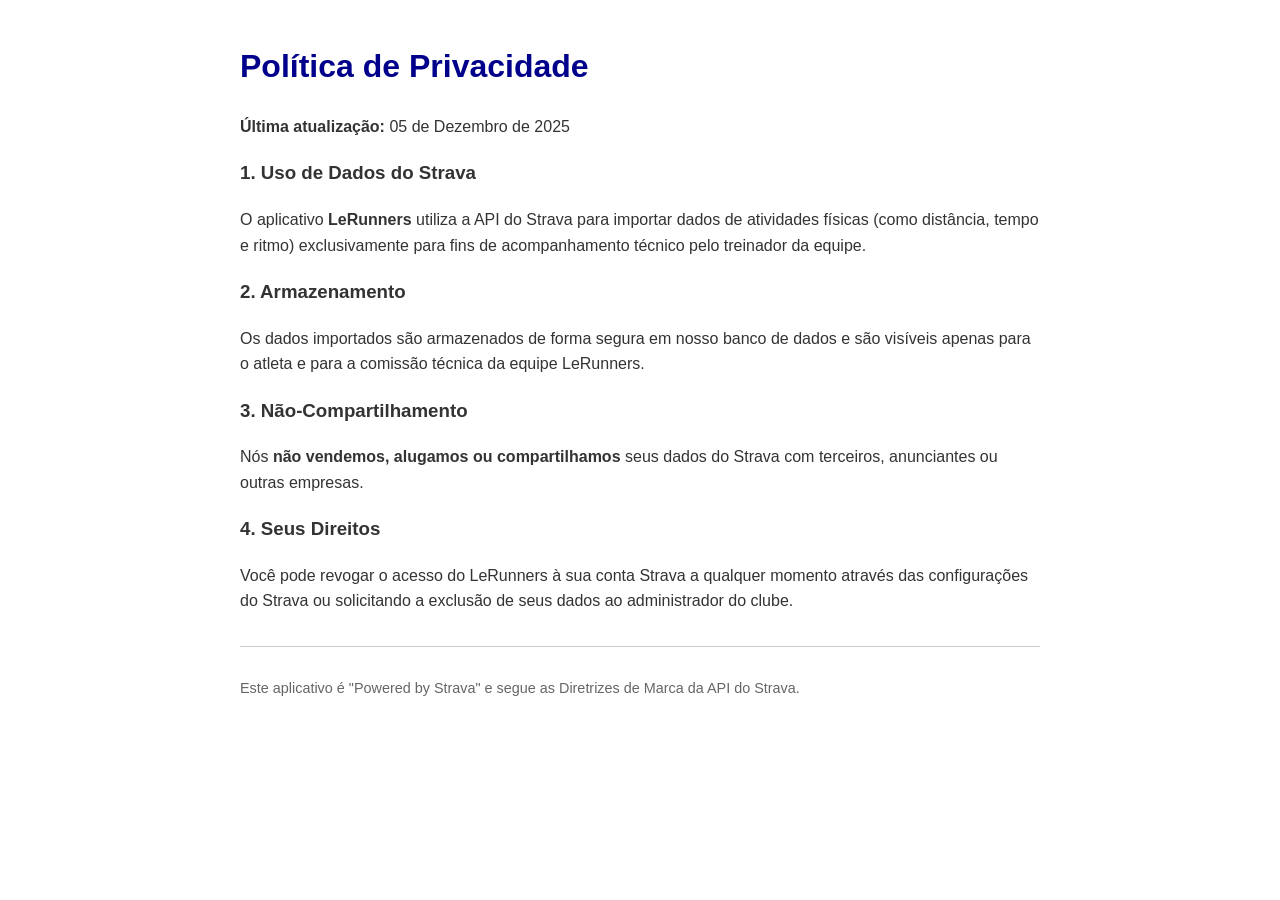
<file: privacy.html>
<!DOCTYPE html>
<html lang="pt-BR">
<head>
    <meta charset="UTF-8">
    <meta name="viewport" content="width=device-width, initial-scale=1.0">
    <title>Política de Privacidade - LeRunners</title>
    <style>
        body { font-family: -apple-system, sans-serif; padding: 20px; max-width: 800px; margin: 0 auto; line-height: 1.6; color: #333; }
        h1 { color: #00008B; }
        .strava-note { font-size: 0.9rem; color: #666; margin-top: 2rem; border-top: 1px solid #ccc; padding-top: 1rem; }
    </style>
</head>
<body>
    <h1>Política de Privacidade</h1>
    <p><strong>Última atualização:</strong> 05 de Dezembro de 2025</p>
    
    <h3>1. Uso de Dados do Strava</h3>
    <p>O aplicativo <strong>LeRunners</strong> utiliza a API do Strava para importar dados de atividades físicas (como distância, tempo e ritmo) exclusivamente para fins de acompanhamento técnico pelo treinador da equipe.</p>
    
    <h3>2. Armazenamento</h3>
    <p>Os dados importados são armazenados de forma segura em nosso banco de dados e são visíveis apenas para o atleta e para a comissão técnica da equipe LeRunners.</p>
    
    <h3>3. Não-Compartilhamento</h3>
    <p>Nós <strong>não vendemos, alugamos ou compartilhamos</strong> seus dados do Strava com terceiros, anunciantes ou outras empresas.</p>
    
    <h3>4. Seus Direitos</h3>
    <p>Você pode revogar o acesso do LeRunners à sua conta Strava a qualquer momento através das configurações do Strava ou solicitando a exclusão de seus dados ao administrador do clube.</p>

    <div class="strava-note">
        <p>Este aplicativo é "Powered by Strava" e segue as Diretrizes de Marca da API do Strava.</p>
    </div>
</body>
</html>
</file>
